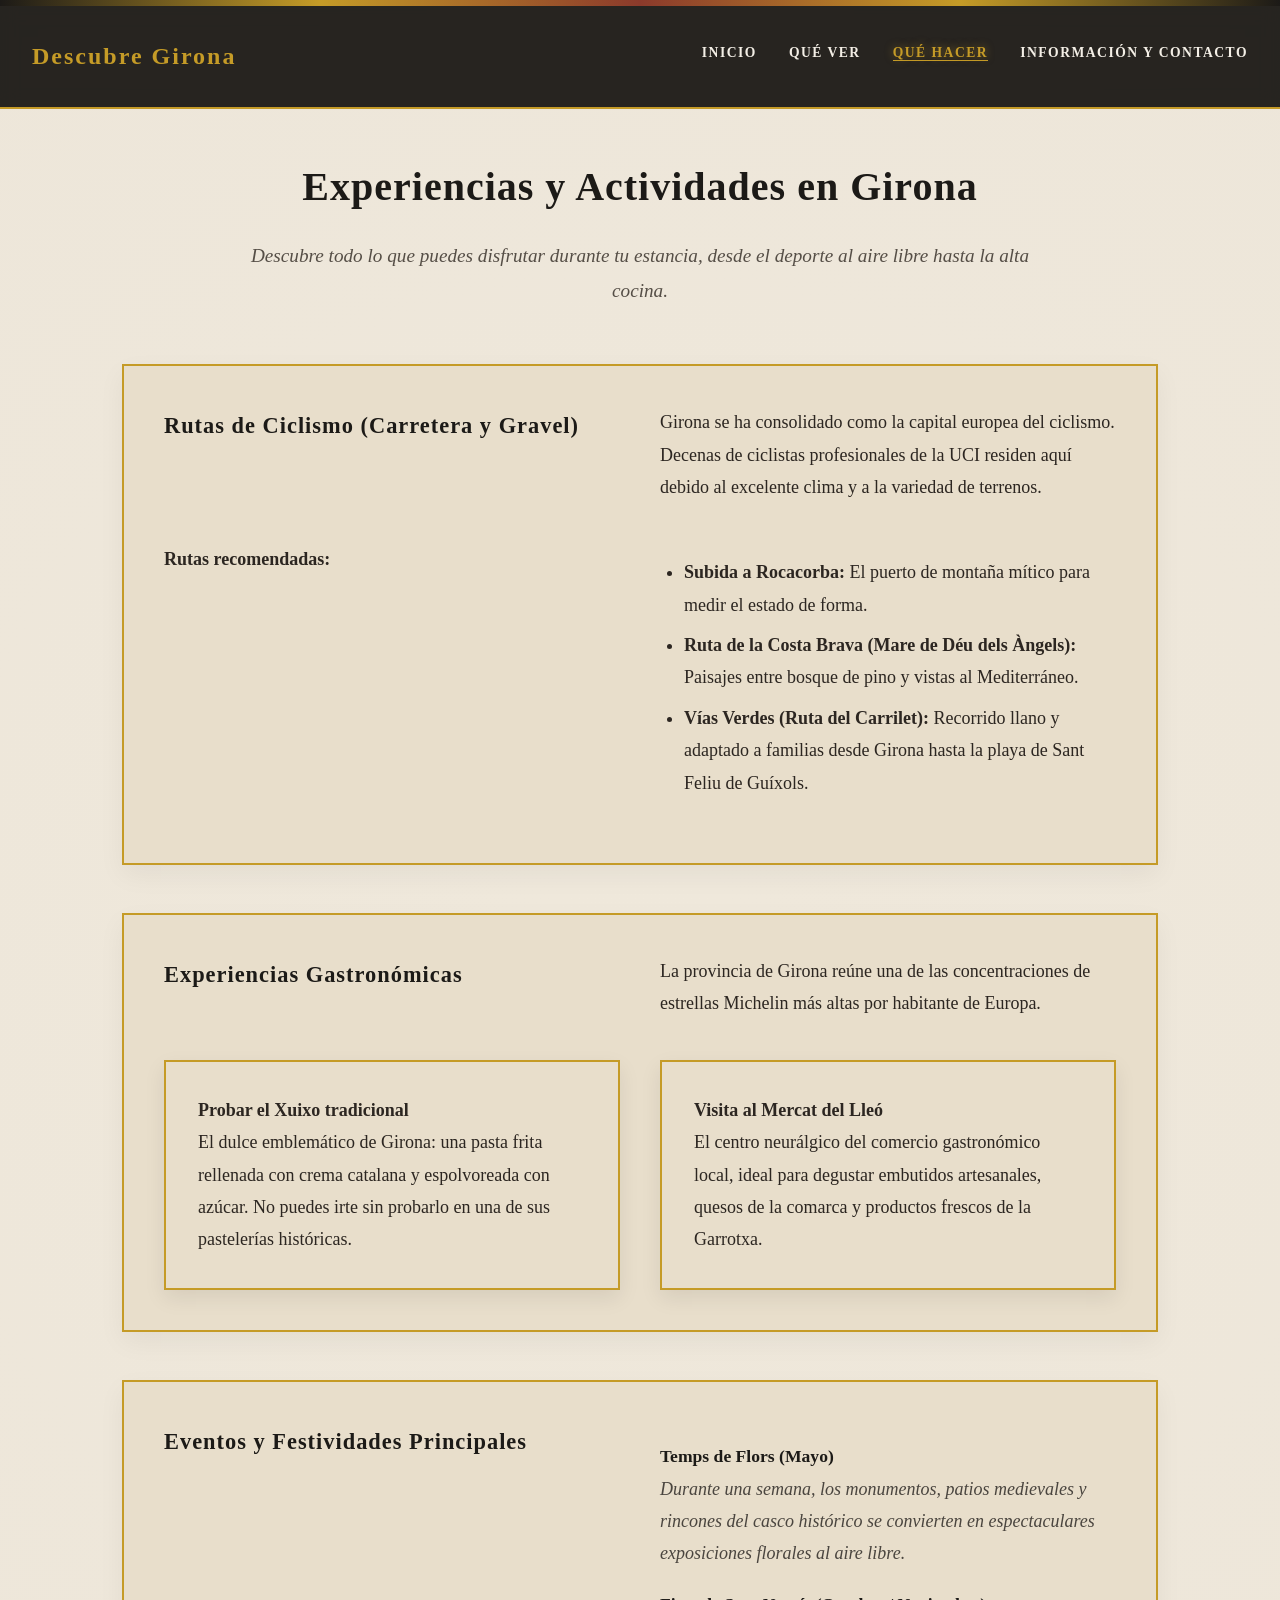
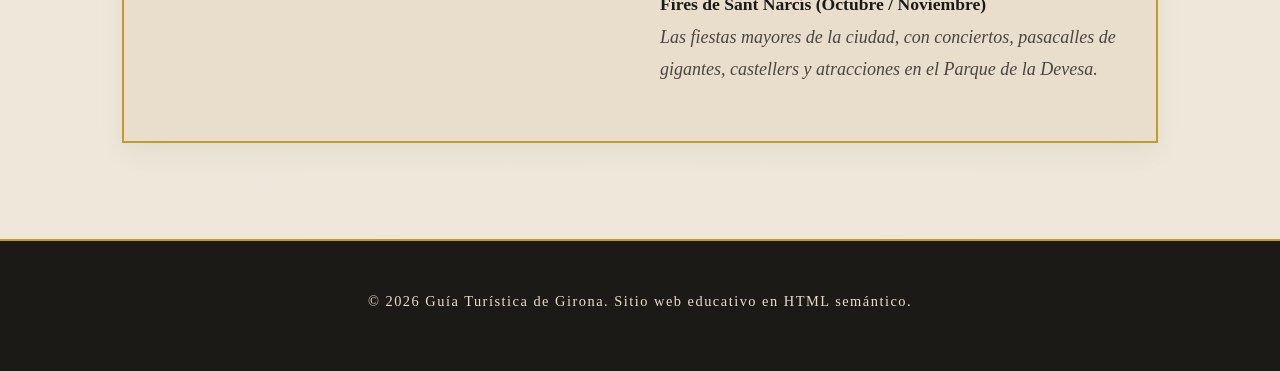
<file: actvidades.html>
<!DOCTYPE html>
<html lang="es">
<head>
    <meta charset="UTF-8">
    <meta name="viewport" content="width=device-width, initial-scale=1.0">
    <title>Qué Hacer en Girona - Ciclismo, Gastronomía y Experiencias</title>
    <link rel="stylesheet" href="style.css">
</head>
<body>

    <header class="header-principal">
        <h1 class="logo-titulo">Descubre Girona</h1>
        <nav class="navegacion-principal" aria-label="Menú principal">
            <ul class="lista-menu">
                <li><a href="index.html" class="enlace-menu">Inicio</a></li>
                <li><a href="que-ver.html" class="enlace-menu">Qué Ver</a></li>
                <li><a href="actividades.html" class="enlace-menu activo">Qué Hacer</a></li>
                <li><a href="contacto.html" class="enlace-menu">Información y Contacto</a></li>
            </ul>
        </nav>
    </header>

    <main class="contenido-principal">
        
        <header class="cabecera-seccion">
            <h2>Experiencias y Actividades en Girona</h2>
            <p>Descubre todo lo que puedes disfrutar durante tu estancia, desde el deporte al aire libre hasta la alta cocina.</p>
        </header>

        <section class="bloque-actividades" id="ciclismo">
            <h3>Rutas de Ciclismo (Carretera y Gravel)</h3>
            <p>Girona se ha consolidado como la capital europea del ciclismo. Decenas de ciclistas profesionales de la UCI residen aquí debido al excelente clima y a la variedad de terrenos.</p>
            
            <h4>Rutas recomendadas:</h4>
            <ul>
                <li><strong>Subida a Rocacorba:</strong> El puerto de montaña mítico para medir el estado de forma.</li>
                <li><strong>Ruta de la Costa Brava (Mare de Déu dels Àngels):</strong> Paisajes entre bosque de pino y vistas al Mediterráneo.</li>
                <li><strong>Vías Verdes (Ruta del Carrilet):</strong> Recorrido llano y adaptado a familias desde Girona hasta la playa de Sant Feliu de Guíxols.</li>
            </ul>
        </section>

        <section class="bloque-actividades" id="gastronomia">
            <h3>Experiencias Gastronómicas</h3>
            <p>La provincia de Girona reúne una de las concentraciones de estrellas Michelin más altas por habitante de Europa.</p>

            <article class="sub-actividad">
                <h4>Probar el Xuixo tradicional</h4>
                <p>El dulce emblemático de Girona: una pasta frita rellenada con crema catalana y espolvoreada con azúcar. No puedes irte sin probarlo en una de sus pastelerías históricas.</p>
            </article>

            <article class="sub-actividad">
                <h4>Visita al Mercat del Lleó</h4>
                <p>El centro neurálgico del comercio gastronómico local, ideal para degustar embutidos artesanales, quesos de la comarca y productos frescos de la Garrotxa.</p>
            </article>
        </section>

        <section class="bloque-actividades" id="eventos">
            <h3>Eventos y Festividades Principales</h3>
            <dl class="agenda-eventos">
                <dt><strong>Temps de Flors</strong> (<time datetime="2026-05">Mayo</time>)</dt>
                <dd>Durante una semana, los monumentos, patios medievales y rincones del casco histórico se convierten en espectaculares exposiciones florales al aire libre.</dd>

                <dt><strong>Fires de Sant Narcís</strong> (<time datetime="2026-10">Octubre / Noviembre</time>)</dt>
                <dd>Las fiestas mayores de la ciudad, con conciertos, pasacalles de gigantes, castellers y atracciones en el Parque de la Devesa.</dd>
            </dl>
        </section>

    </main>

    <footer class="pie-pagina">
        <p>&copy; 2026 Guía Turística de Girona. Sitio web educativo en HTML semántico.</p>
    </footer>

</body>
</html>
</file>
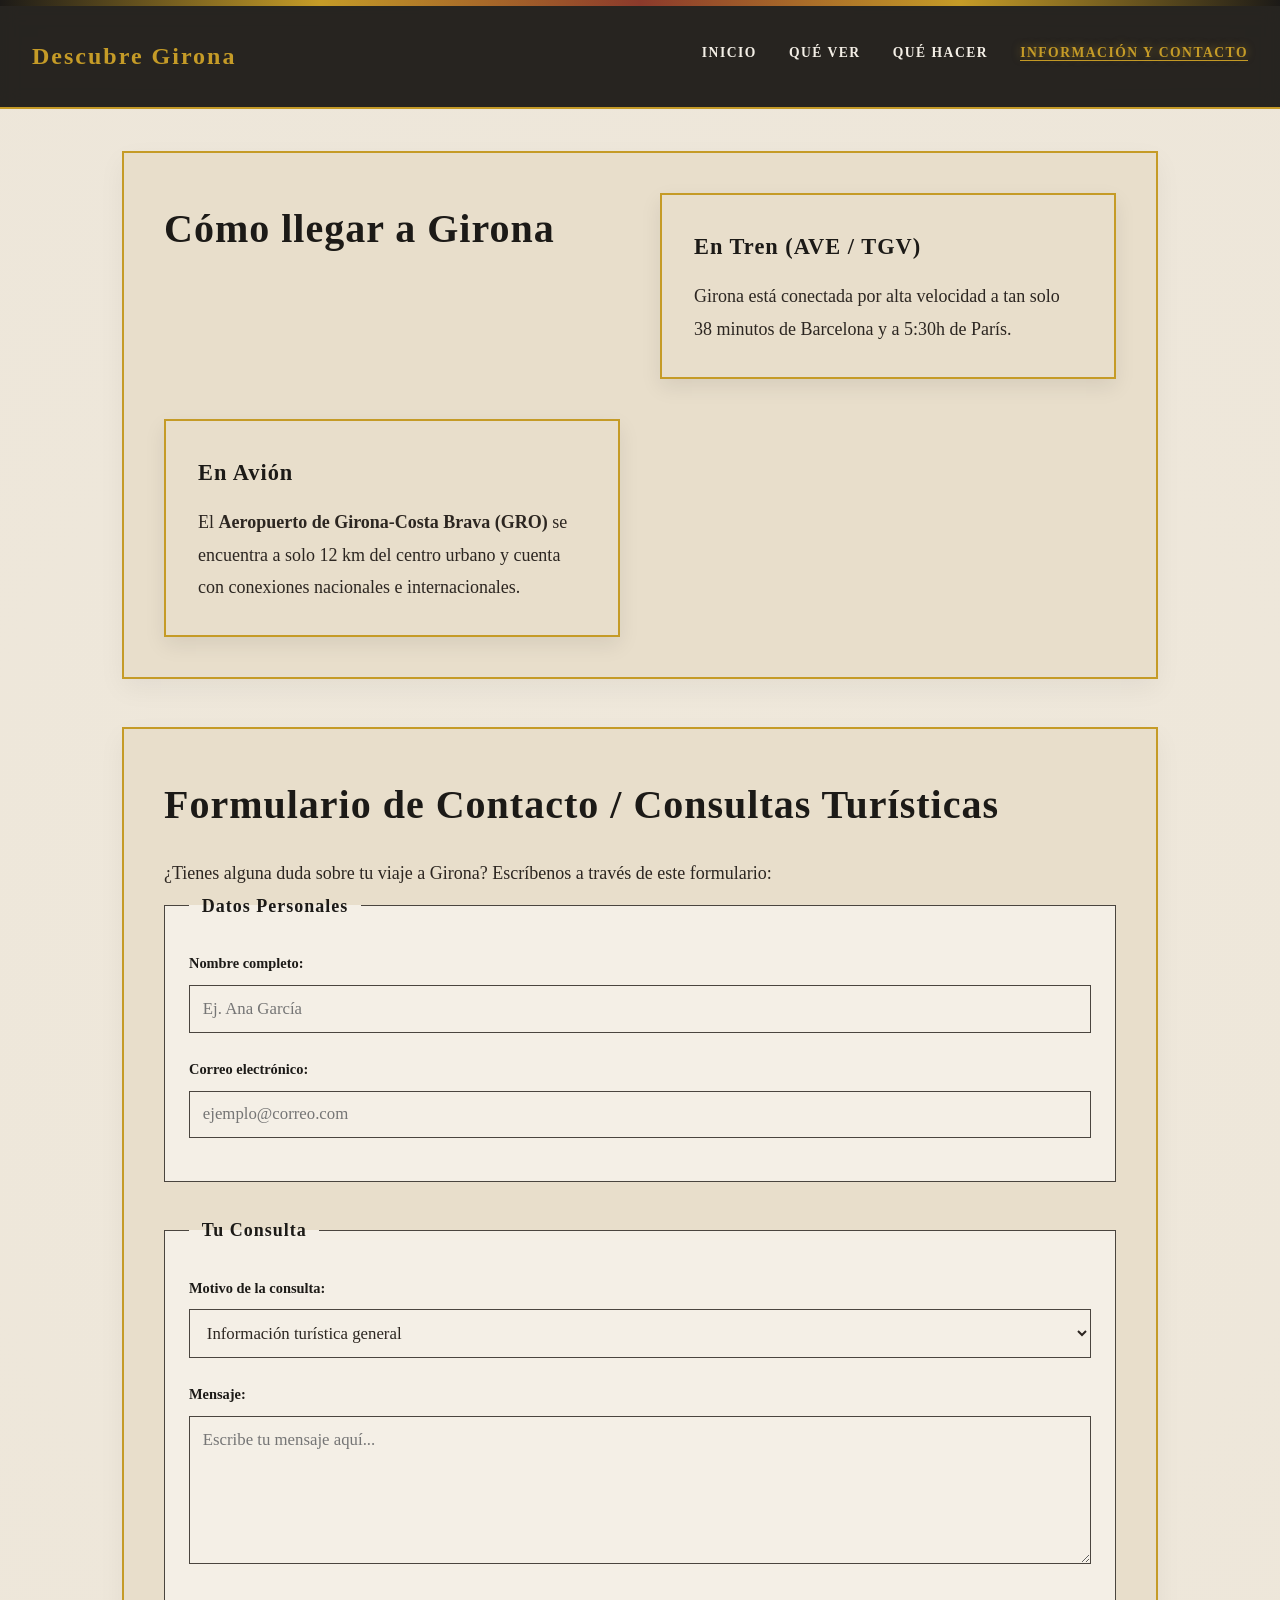
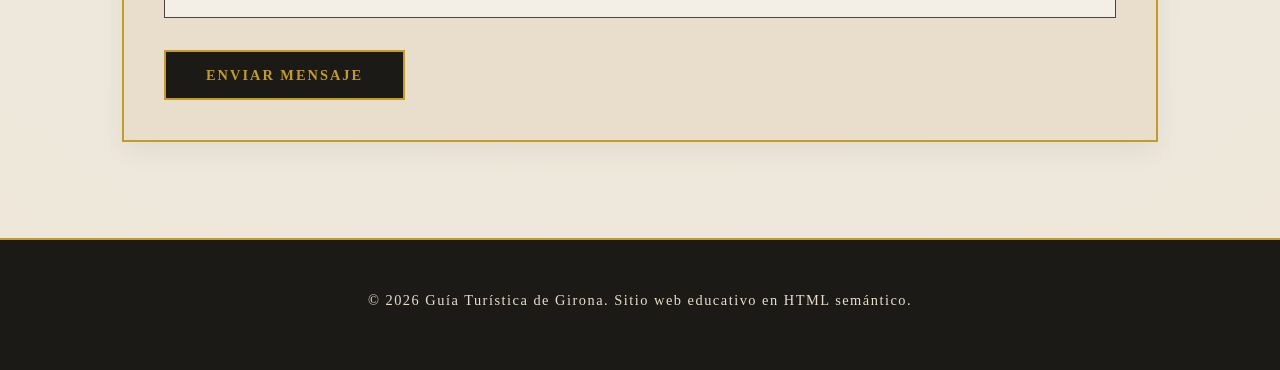
<file: contacto.html>
<!DOCTYPE html>
<html lang="es">
<head>
    <meta charset="UTF-8">
    <meta name="viewport" content="width=device-width, initial-scale=1.0">
    <title>Información Práctica y Contacto - Girona</title>
    <link rel="stylesheet" href="style.css">
</head>
<body>

    <header class="header-principal">
        <h1 class="logo-titulo">Descubre Girona</h1>
        <nav class="navegacion-principal" aria-label="Menú principal">
            <ul class="lista-menu">
                <li><a href="index.html" class="enlace-menu">Inicio</a></li>
                <li><a href="que-ver.html" class="enlace-menu">Qué Ver</a></li>
                <li><a href="actividades.html" class="enlace-menu">Qué Hacer</a></li>
                <li><a href="contacto.html" class="enlace-menu activo">Información y Contacto</a></li>
            </ul>
        </nav>
    </header>

    <main class="contenido-principal">
        
        <section class="informacion-transporte">
            <h2>Cómo llegar a Girona</h2>
            
            <article class="medio-transporte">
                <h3>En Tren (AVE / TGV)</h3>
                <p>Girona está conectada por alta velocidad a tan solo 38 minutos de Barcelona y a 5:30h de París.</p>
            </article>

            <article class="medio-transporte">
                <h3>En Avión</h3>
                <p>El <strong>Aeropuerto de Girona-Costa Brava (GRO)</strong> se encuentra a solo 12 km del centro urbano y cuenta con conexiones nacionales e internacionales.</p>
            </article>
        </section>

        <section class="seccion-formulario-contacto">
            <h2>Formulario de Contacto / Consultas Turísticas</h2>
            <p>¿Tienes alguna duda sobre tu viaje a Girona? Escríbenos a través de este formulario:</p>

            <form action="#" method="post" class="formulario-contacto">
                <fieldset class="grupo-formulario">
                    <legend>Datos Personales</legend>
                    
                    <p class="campo-form">
                        <label for="nombre">Nombre completo:</label><br>
                        <input type="text" id="nombre" name="nombre" required placeholder="Ej. Ana García">
                    </p>

                    <p class="campo-form">
                        <label for="email">Correo electrónico:</label><br>
                        <input type="email" id="email" name="email" required placeholder="ejemplo@correo.com">
                    </p>
                </fieldset>

                <fieldset class="grupo-formulario">
                    <legend>Tu Consulta</legend>

                    <p class="campo-form">
                        <label for="motivo">Motivo de la consulta:</label><br>
                        <select id="motivo" name="motivo">
                            <option value="turismo">Información turística general</option>
                            <option value="ciclismo">Rutas de ciclismo</option>
                            <option value="eventos">Agenda cultural y eventos</option>
                            <option value="otro">Otro</option>
                        </select>
                    </p>

                    <p class="campo-form">
                        <label for="mensaje">Mensaje:</label><br>
                        <textarea id="mensaje" name="mensaje" rows="6" cols="40" required placeholder="Escribe tu mensaje aquí..."></textarea>
                    </p>
                </fieldset>

                <p class="boton-envio">
                    <button type="submit" class="btn-enviar">Enviar Mensaje</button>
                </p>
            </form>
        </section>

    </main>

    <footer class="pie-pagina">
        <p>&copy; 2026 Guía Turística de Girona. Sitio web educativo en HTML semántico.</p>
    </footer>

</body>
</html>
</file>
<file: style.css>
/* ==========================================================
   ESTILOS HISTÓRICOS MEDIEVALES - GIRONA (GERUNDA)
   ========================================================== */

:root {
    --parchment: #f4efe6;          /* Papel pergamino antiguo */
    --parchment-dark: #e8decb;     /* Pergamino envejecido */
    --stone-dark: #1c1a17;         /* Piedra basáltica y oscura medieval */
    --stone-mid: #332f2a;          /* Gris piedra desgastada */
    --iron: #4a453f;               /* Hierro forjado / herrajes */
    --rust: #8b3a2b;               /* Óxido / Terracota antiguo */
    --gold: #c59b27;               /* Oro viejo / manuscrito iluminado */
    --gold-light: #e6c567;
    --text-antique: #2c2621;       /* Tinta sepia oscura */
    --transition: all 0.4s ease;
}

* {
    margin: 0;
    padding: 0;
    box-sizing: border-box;
}

html {
    scroll-behavior: smooth;
}

body {
    background-color: var(--parchment);
    color: var(--text-antique);
    font-family: 'IM Fell English', serif;
    font-size: 1.125rem;
    line-height: 1.8;
    background-image: radial-gradient(circle, rgba(232, 222, 203, 0.4) 0%, rgba(210, 195, 168, 0.2) 100%);
    display: flex;
    flex-direction: column;
    min-height: 100vh;
}

/* MARCO SUPERIOR DECORATIVO */
body::before {
    content: '';
    display: block;
    height: 6px;
    background: linear-gradient(90deg, var(--stone-dark), var(--gold), var(--rust), var(--gold), var(--stone-dark));
    position: fixed;
    top: 0;
    left: 0;
    width: 100%;
    z-index: 1100;
}

/* ==========================================================
   NAVEGACIÓN Y CABECERA PRINCIPAL
   ========================================================== */

.header-principal {
    background: rgba(28, 26, 23, 0.95);
    backdrop-filter: blur(8px);
    border-bottom: 2px solid var(--gold);
    position: sticky;
    top: 6px;
    z-index: 1000;
    padding: 1rem 2rem;
    display: flex;
    justify-content: space-between;
    align-items: center;
    flex-wrap: wrap;
}

.logo-titulo {
    font-family: 'Cinzel', serif;
    font-size: 1.5rem;
    font-weight: 700;
    color: var(--gold);
    letter-spacing: 2px;
}

.slogan {
    display: none; /* Oculto en cabeceras internas para mantener limpieza */
}

/* Si es el inicio, podemos darle un toque especial a la cabecera si actúa como hero o header */
header.header-principal .slogan {
    display: block;
    width: 100%;
    font-size: 0.95rem;
    color: var(--parchment-dark);
    font-style: italic;
    margin-top: 0.3rem;
}

.navegacion-principal .lista-menu {
    list-style: none;
    display: flex;
    gap: 2rem;
    flex-wrap: wrap;
}

.enlace-menu {
    text-decoration: none;
    color: var(--parchment);
    font-family: 'Cinzel', serif;
    font-weight: 600;
    font-size: 0.85rem;
    letter-spacing: 1.5px;
    transition: var(--transition);
    text-transform: uppercase;
}

.enlace-menu:hover, 
.enlace-menu.activo {
    color: var(--gold);
    text-shadow: 0 0 8px rgba(197, 155, 39, 0.5);
    border-bottom: 1px solid var(--gold);
}

/* ==========================================================
   CONTENIDO GENERAL Y SECCIONES
   ========================================================== */

.contenido-principal {
    max-width: 1100px;
    margin: 3rem auto;
    padding: 0 2rem;
    flex: 1;
    width: 100%;
}

.cabecera-seccion, .seccion-hero {
    text-align: center;
    margin-bottom: 3.5rem;
}

.cabecera-seccion h2, .seccion-hero h2, .contenido-principal h2 {
    font-family: 'Cinzel', serif;
    font-size: 2.5rem;
    font-weight: 700;
    color: var(--stone-dark);
    margin-bottom: 1rem;
    letter-spacing: 1px;
}

.cabecera-seccion p, .seccion-hero p {
    font-size: 1.2rem;
    color: #554e46;
    font-style: italic;
    max-width: 800px;
    margin: 0 auto;
}

/* ==========================================================
   TARJETAS Y BLOQUES (Qué ver, Actividades, etc.)
   ========================================================== */

.lista-monumentos, .bloque-actividades, .informacion-transporte, .seccion-resumen-destacados {
    display: grid;
    grid-template-columns: repeat(auto-fit, minmax(300px, 1fr));
    gap: 2.5rem;
    margin-bottom: 3rem;
}

/* Ajustes para secciones que deben ir en bloque único o completo */
.contenido-principal > section.bloque-actividades,
.contenido-principal > section.informacion-transporte,
.contenido-principal > section.seccion-formulario-contacto {
    background: var(--parchment-dark);
    border: 2px solid var(--gold);
    padding: 2.5rem;
    margin-bottom: 3rem;
    box-shadow: 0 10px 25px rgba(0,0,0,0.05);
}

.ficha-monumento, .tarjeta-resumen, .medio-transporte, .sub-actividad {
    background: var(--parchment-dark);
    border: 2px solid var(--gold);
    padding: 2rem;
    box-shadow: 0 8px 20px rgba(0,0,0,0.08);
    transition: var(--transition);
}

.ficha-monumento:hover, .tarjeta-resumen:hover, .medio-transporte:hover {
    transform: translateY(-5px);
    box-shadow: 0 12px 25px rgba(197, 155, 39, 0.2);
}

.ficha-monumento h3, .tarjeta-resumen h3, .medio-transporte h3, .bloque-actividades h3 {
    font-family: 'Cinzel', serif;
    font-size: 1.4rem;
    color: var(--stone-dark);
    margin-bottom: 0.8rem;
    letter-spacing: 1px;
}

.etiqueta-categoria {
    font-family: 'Cinzel', serif;
    font-size: 0.8rem;
    color: var(--rust);
    text-transform: uppercase;
    letter-spacing: 2px;
    margin-bottom: 1rem;
    font-weight: 700;
}

/* Imágenes dentro de fichas o destacados */
.imagen-monumento img, .imagen-destacada img {
    width: 100%;
    height: 220px;
    object-fit: cover;
    border: 2px solid var(--stone-dark);
    filter: sepia(20%) contrast(105%);
    margin: 1rem 0;
}

.imagen-destacada figcaption, .imagen-monumento figcaption {
    font-size: 0.95rem;
    font-style: italic;
    color: var(--iron);
    text-align: center;
    margin-bottom: 1rem;
}

/* Enlaces internos tipo "leer más" */
.enlace-leer-mas {
    display: inline-block;
    margin-top: 1.2rem;
    font-family: 'Cinzel', serif;
    font-size: 0.85rem;
    color: var(--rust);
    text-decoration: none;
    font-weight: 700;
    letter-spacing: 1px;
    transition: var(--transition);
}

.enlace-leer-mas:hover {
    color: var(--gold);
    padding-left: 5px;
}

/* ==========================================================
   LISTAS, DATOS Y AGENDA (Página de Actividades)
   ========================================================== */

ul, ol {
    margin-left: 1.5rem;
    margin-top: 0.8rem;
    margin-bottom: 1rem;
}

li {
    margin-bottom: 0.5rem;
}

.agenda-eventos dt {
    font-family: 'Cinzel', serif;
    font-weight: 700;
    color: var(--stone-dark);
    margin-top: 1.2rem;
    font-size: 1.1rem;
}

.agenda-eventos dd {
    margin-left: 0;
    margin-bottom: 1rem;
    color: var(--iron);
    font-style: italic;
}

.datos-practicos {
    margin-top: 1.5rem;
    border-top: 1px dashed var(--iron);
    padding-top: 1rem;
}

.datos-practicos dt {
    font-family: 'Cinzel', serif;
    font-size: 0.9rem;
    color: var(--rust);
    font-weight: bold;
}

.datos-practicos dd {
    margin-left: 0;
    margin-bottom: 0.5rem;
    font-size: 1rem;
}

/* ==========================================================
   BLOQUE CURIOSO / ASIDE
   ========================================================== */

.bloque-datos-curiosos {
    background-color: var(--stone-dark);
    color: var(--parchment);
    border: 2px solid var(--gold);
    padding: 2.5rem;
    margin-top: 3rem;
    box-shadow: 0 10px 30px rgba(0,0,0,0.3);
}

.bloque-datos-curiosos h3 {
    font-family: 'Cinzel', serif;
    color: var(--gold);
    font-size: 1.5rem;
    margin-bottom: 1rem;
}

.bloque-datos-curiosos p {
    color: var(--parchment-dark);
    font-style: italic;
}

/* ==========================================================
   FORMULARIO DE CONTACTO (Página de Contacto)
   ========================================================== */

.seccion-formulario-contacto {
    background: var(--parchment-dark);
    border: 2px solid var(--gold);
    padding: 3rem;
    box-shadow: 0 10px 30px rgba(0,0,0,0.08);
}

.grupo-formulario {
    border: 1px solid var(--iron);
    padding: 1.5rem;
    margin-bottom: 2rem;
    background: var(--parchment);
}

.grupo-formulario legend {
    font-family: 'Cinzel', serif;
    font-weight: 700;
    color: var(--stone-dark);
    padding: 0 0.8rem;
    letter-spacing: 1px;
}

.campo-form {
    margin-bottom: 1.2rem;
}

.campo-form label {
    font-family: 'Cinzel', serif;
    font-size: 0.9rem;
    font-weight: 600;
    color: var(--stone-dark);
}

.campo-form input[type="text"],
.campo-form input[type="email"],
.campo-form select,
.campo-form textarea {
    width: 100%;
    padding: 0.8rem;
    margin-top: 0.4rem;
    background-color: var(--parchment);
    border: 1px solid var(--iron);
    font-family: 'IM Fell English', serif;
    font-size: 1.05rem;
    color: var(--text-antique);
    border-radius: 0;
}

.campo-form input:focus, .campo-form select:focus, .campo-form textarea:focus {
    outline: none;
    border-color: var(--gold);
    box-shadow: 0 0 5px rgba(197, 155, 39, 0.4);
}

.btn-enviar {
    background: var(--stone-dark);
    color: var(--gold);
    border: 2px solid var(--gold);
    padding: 0.9rem 2.5rem;
    font-family: 'Cinzel', serif;
    font-weight: 700;
    font-size: 0.9rem;
    letter-spacing: 2px;
    cursor: pointer;
    transition: var(--transition);
    text-transform: uppercase;
}

.btn-enviar:hover {
    background: var(--gold);
    color: var(--stone-dark);
    box-shadow: 0 5px 15px rgba(197, 155, 39, 0.4);
}

/* ==========================================================
   PIE DE PÁGINA (FOOTER)
   ========================================================== */

.pie-pagina {
    background-color: var(--stone-dark);
    color: var(--parchment-dark);
    text-align: center;
    padding: 3rem 2rem;
    font-family: 'Cinzel', serif;
    border-top: 2px solid var(--gold);
    margin-top: auto;
}

.pie-pagina p {
    font-size: 0.9rem;
    letter-spacing: 1.5px;
    margin-bottom: 0.5rem;
    color: var(--parchment-dark);
}

.menu-pie ul {
    list-style: none;
    display: flex;
    justify-content: center;
    gap: 2rem;
    margin-top: 1.5rem;
}

.menu-pie a {
    color: var(--gold);
    text-decoration: none;
    font-size: 0.85srem;
    letter-spacing: 1px;
    transition: var(--transition);
}

.menu-pie a:hover {
    color: var(--parchment);
    text-shadow: 0 0 5px rgba(197, 155, 39, 0.5);
}

/* ==========================================================
   DISEÑO RESPONSIVO
   ========================================================== */

@media(max-width: 768px) {
    .header-principal {
        flex-direction: column;
        align-items: center;
        text-align: center;
    }

    .navegacion-principal .lista-menu {
        justify-content: center;
        gap: 1rem;
        margin-top: 1rem;
    }

    .contenido-principal h2, .cabecera-seccion h2 {
        font-size: 2rem;
    }
}
</file>
